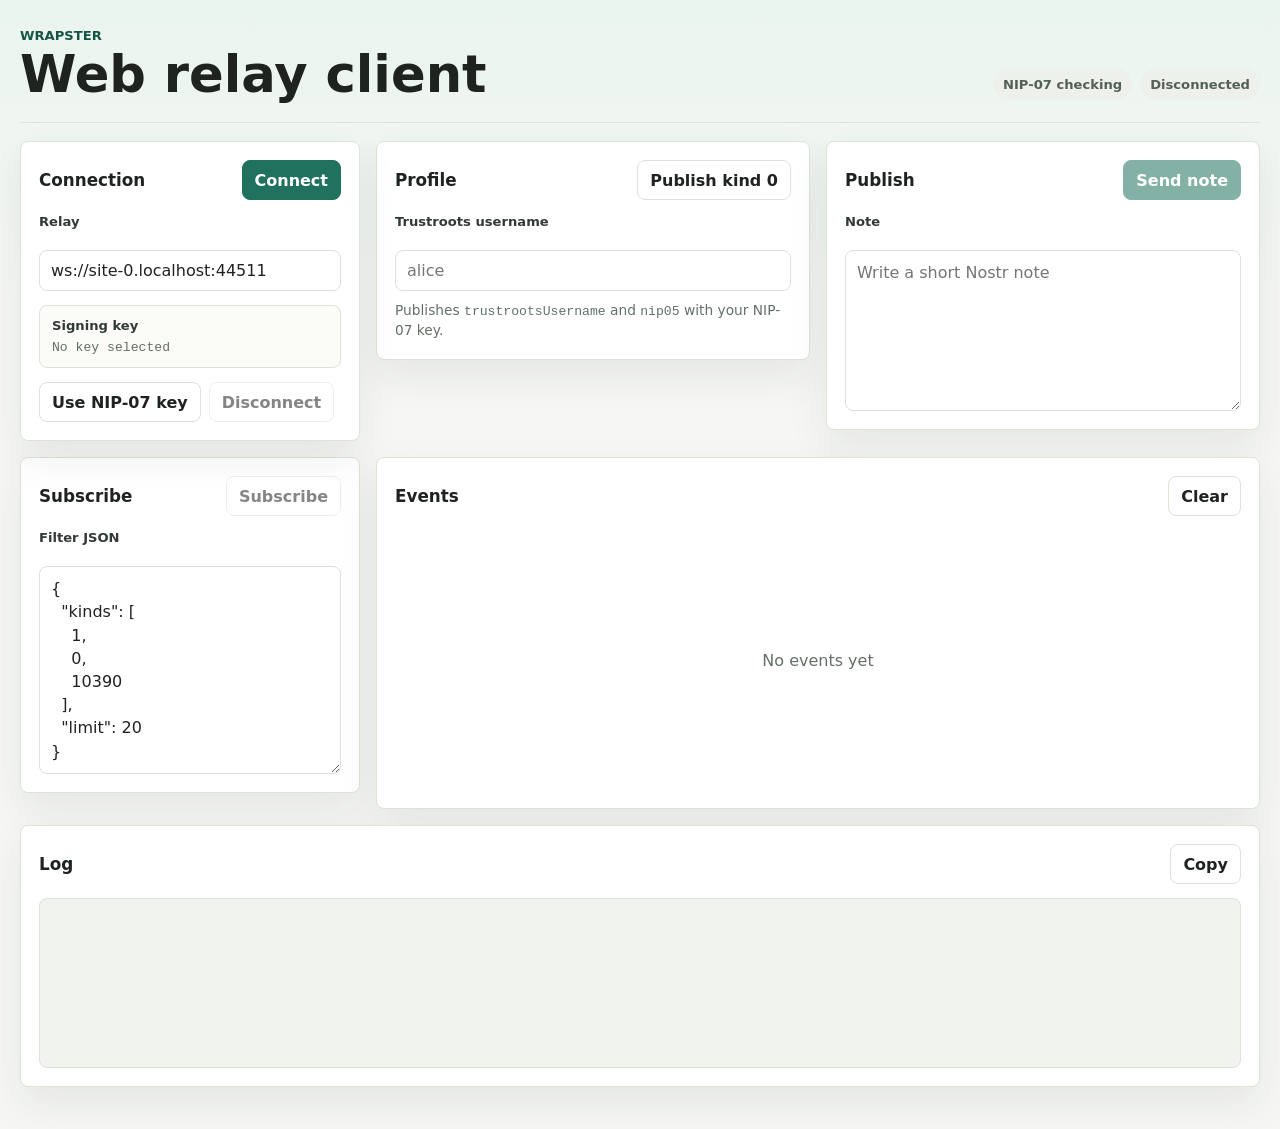
<file: apps/web/index.html>
<!doctype html>
<html lang="en">
<head>
  <meta charset="utf-8">
  <meta name="viewport" content="width=device-width, initial-scale=1">
  <title>Wrapster Web</title>
  <link rel="stylesheet" href="./styles.css">
</head>
<body>
  <main class="shell">
    <header class="topbar">
      <div>
        <p class="eyebrow">Wrapster</p>
        <h1>Web relay client</h1>
      </div>
      <div class="status-strip" aria-live="polite">
        <span id="extension-status" class="pill neutral">NIP-07 checking</span>
        <span id="socket-status" class="pill neutral">Disconnected</span>
      </div>
    </header>

    <section class="workspace">
      <form id="connection-form" class="panel connection-panel">
        <div class="panel-head">
          <h2>Connection</h2>
          <button id="connect-button" class="primary" type="submit">Connect</button>
        </div>

        <label for="relay-url">Relay</label>
        <input id="relay-url" name="relay-url" autocomplete="url" spellcheck="false">

        <div class="identity">
          <span class="label">Signing key</span>
          <code id="pubkey">No key selected</code>
        </div>

        <div class="button-row">
          <button id="key-button" type="button">Use NIP-07 key</button>
          <button id="disconnect-button" type="button" disabled>Disconnect</button>
        </div>
      </form>

      <section class="panel">
        <div class="panel-head">
          <h2>Profile</h2>
          <button id="profile-button" type="button">Publish kind 0</button>
        </div>
        <label for="trustroots-username">Trustroots username</label>
        <input id="trustroots-username" autocomplete="username" spellcheck="false" placeholder="alice">
        <p class="field-note">Publishes <code>trustrootsUsername</code> and <code>nip05</code> with your NIP-07 key.</p>
      </section>

      <section class="panel composer">
        <div class="panel-head">
          <h2>Publish</h2>
          <button id="publish-button" class="primary" type="button" disabled>Send note</button>
        </div>
        <label for="note-content">Note</label>
        <textarea id="note-content" rows="6" placeholder="Write a short Nostr note"></textarea>
      </section>

      <section class="panel filters">
        <div class="panel-head">
          <h2>Subscribe</h2>
          <button id="subscribe-button" type="button" disabled>Subscribe</button>
        </div>
        <label for="filter-json">Filter JSON</label>
        <textarea id="filter-json" rows="8" spellcheck="false"></textarea>
      </section>

      <section class="panel events-panel">
        <div class="panel-head">
          <h2>Events</h2>
          <button id="clear-button" type="button">Clear</button>
        </div>
        <ol id="events" class="events"></ol>
      </section>

      <section class="panel log-panel">
        <div class="panel-head">
          <h2>Log</h2>
          <button id="copy-log-button" type="button">Copy</button>
        </div>
        <pre id="log" class="log" aria-live="polite"></pre>
      </section>
    </section>
  </main>

  <script src="./app.js"></script>
</body>
</html>
</file>
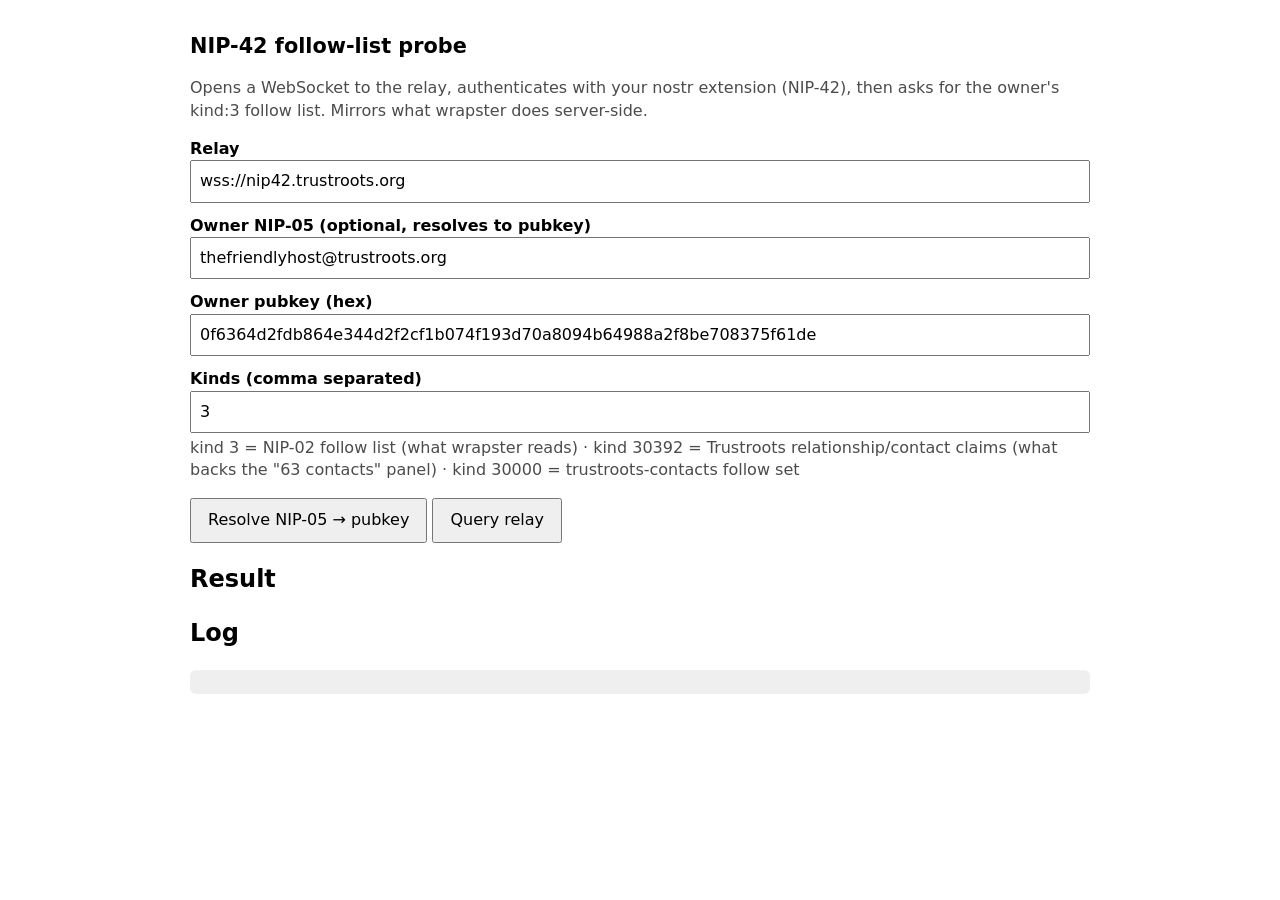
<file: examples/nip42-follow-probe.html>
<!DOCTYPE html>
<html lang="en">
<head>
<meta charset="utf-8" />
<meta name="viewport" content="width=device-width, initial-scale=1" />
<title>NIP-42 follow-list probe</title>
<style>
  :root { color-scheme: light dark; }
  body { font-family: system-ui, sans-serif; max-width: 900px; margin: 2rem auto; padding: 0 1rem; line-height: 1.4; }
  h1 { font-size: 1.3rem; }
  label { display: block; font-weight: 600; margin-top: 0.75rem; }
  input { width: 100%; padding: 0.5rem; font: inherit; box-sizing: border-box; }
  button { margin-top: 1rem; padding: 0.6rem 1rem; font: inherit; cursor: pointer; }
  pre { background: rgba(127,127,127,0.12); padding: 0.75rem; border-radius: 6px; overflow: auto; white-space: pre-wrap; word-break: break-word; }
  .log { font-size: 0.85rem; }
  .ok { color: #1a7f37; }
  .err { color: #cf222e; }
  .muted { opacity: 0.7; }
  code { word-break: break-all; }
  .person { padding: 0.3rem 0; border-bottom: 1px solid rgba(127,127,127,0.2); }
</style>
</head>
<body>
<h1>NIP-42 follow-list probe</h1>
<p class="muted">Opens a WebSocket to the relay, authenticates with your nostr extension (NIP-42), then asks for the owner's kind:3 follow list. Mirrors what wrapster does server-side.</p>

<label for="relay">Relay</label>
<input id="relay" value="wss://nip42.trustroots.org" />

<label for="nip05">Owner NIP-05 (optional, resolves to pubkey)</label>
<input id="nip05" value="thefriendlyhost@trustroots.org" />

<label for="owner">Owner pubkey (hex)</label>
<input id="owner" value="0f6364d2fdb864e344d2f2cf1b074f193d70a8094b64988a2f8be708375f61de" placeholder="64-char hex" />

<label for="kinds">Kinds (comma separated)</label>
<input id="kinds" value="3" placeholder="e.g. 3  or  30392,30000" />
<p class="muted" style="margin:0.25rem 0 0">kind 3 = NIP-02 follow list (what wrapster reads) · kind 30392 = Trustroots relationship/contact claims (what backs the "63 contacts" panel) · kind 30000 = trustroots-contacts follow set</p>

<div>
  <button id="resolve">Resolve NIP-05 → pubkey</button>
  <button id="run">Query relay</button>
</div>

<h2>Result</h2>
<div id="summary"></div>
<div id="people"></div>

<h2>Log</h2>
<pre id="log" class="log"></pre>

<script>
const $ = (id) => document.getElementById(id);
const logEl = $("log");
function log(msg, cls) {
  const time = new Date().toISOString().slice(11, 23);
  const line = document.createElement("span");
  if (cls) line.className = cls;
  line.textContent = `[${time}] ${msg}\n`;
  logEl.append(line);
  logEl.scrollTop = logEl.scrollHeight;
}
function clearOut() {
  logEl.textContent = "";
  $("summary").textContent = "";
  $("people").replaceChildren();
}

$("resolve").addEventListener("click", async () => {
  clearOut();
  const nip05 = $("nip05").value.trim().toLowerCase();
  const [name, domain] = nip05.split("@");
  if (!name || !domain) { log("Enter a name@domain NIP-05.", "err"); return; }
  const url = `https://${domain}/.well-known/nostr.json?name=${encodeURIComponent(name)}`;
  log(`GET ${url}`);
  try {
    const res = await fetch(url);
    const data = await res.json();
    const pubkey = (data.names && data.names[name] || "").toLowerCase();
    if (!pubkey) { log("No pubkey found for that name.", "err"); return; }
    $("owner").value = pubkey;
    log(`Resolved → ${pubkey}`, "ok");
  } catch (err) {
    log("NIP-05 lookup failed: " + (err.message || err), "err");
  }
});

$("run").addEventListener("click", () => {
  clearOut();
  const relay = $("relay").value.trim();
  const owner = $("owner").value.trim().toLowerCase();
  const kinds = $("kinds").value.split(",").map((k) => parseInt(k.trim(), 10)).filter((k) => Number.isFinite(k));
  if (!/^[0-9a-f]{64}$/.test(owner)) { log("Owner pubkey must be 64-char hex.", "err"); return; }
  if (!kinds.length) { log("Enter at least one numeric kind.", "err"); return; }
  if (!window.nostr || typeof window.nostr.signEvent !== "function") {
    log("No window.nostr extension found. Install/enable a NIP-07 signer (e.g. nos2x, Alby).", "err");
    return;
  }
  queryFollowList(relay, owner, kinds);
});

function queryFollowList(relay, owner, kinds) {
  const subID = "probe-follows";
  const claimKinds = [30392, 30393, 30394];
  const byPTag = kinds.some((k) => claimKinds.includes(k));
  const filter = byPTag ? { kinds, "#p": [owner], limit: 500 } : { kinds, authors: [owner], limit: 500 };
  if (byPTag) log("Using #p filter (claim kinds are authored by the labeler, not the owner).");
  const request = ["REQ", subID, filter];
  const events = [];
  let socket;
  let requested = false;
  let done = false;
  let authEventId = "";
  let authAccepted = false;
  let reqTimer = 0;
  const timeout = setTimeout(() => finish("timed out after 15s"), 15000);

  function finish(note) {
    if (done) return;
    done = true;
    clearTimeout(timeout);
    clearTimeout(reqTimer);
    if (socket && socket.readyState === WebSocket.OPEN) {
      try { socket.send(JSON.stringify(["CLOSE", subID])); } catch {}
      socket.close();
    }
    if (note) log("Done: " + note);
    report(events);
  }

  function sendRequest() {
    if (done || requested || !socket || socket.readyState !== WebSocket.OPEN) return;
    requested = true;
    log("→ REQ " + JSON.stringify(filter));
    socket.send(JSON.stringify(request));
  }

  async function authenticate(challenge) {
    log("← AUTH challenge: " + challenge);
    try {
      const authEvent = await window.nostr.signEvent({
        kind: 22242,
        created_at: Math.floor(Date.now() / 1000),
        tags: [["relay", relay], ["challenge", String(challenge)]],
        content: ""
      });
      if (done || !socket || socket.readyState !== WebSocket.OPEN) return;
      authEventId = authEvent.id || "";
      log("→ AUTH (signed as " + authEvent.pubkey + ")");
      socket.send(JSON.stringify(["AUTH", authEvent]));
    } catch (err) {
      log("Auth signing failed: " + (err.message || err), "err");
      finish("auth failed");
    }
  }

  log("Connecting to " + relay + " …");
  try { socket = new WebSocket(relay); }
  catch (err) { log("Connect failed: " + (err.message || err), "err"); return; }

  socket.addEventListener("open", () => {
    log("WebSocket open", "ok");
    reqTimer = setTimeout(sendRequest, 600);
  });
  socket.addEventListener("error", () => log("WebSocket error", "err"));
  socket.addEventListener("close", () => { log("WebSocket closed"); finish(); });
  socket.addEventListener("message", async (message) => {
    let payload;
    try { payload = JSON.parse(message.data); } catch { return; }
    const type = payload[0];
    if (type === "AUTH") {
      await authenticate(payload[1]);
    } else if (type === "OK" && payload[1] === authEventId) {
      if (payload[2] === true) {
        log("AUTH accepted", "ok");
        authAccepted = true;
        requested = false;
        sendRequest();
      } else {
        log("AUTH rejected: " + (payload[3] || ""), "err");
        finish("auth rejected");
      }
    } else if (type === "EVENT" && payload[1] === subID) {
      const ev = payload[2];
      const pCount = (ev.tags || []).filter((t) => t[0] === "p" && t[1]).length;
      log(`← EVENT kind=${ev.kind} created_at=${ev.created_at} p-tags=${pCount} id=${ev.id}`, "ok");
      events.push(ev);
      window.__owner = owner;
    } else if (type === "EOSE" && payload[1] === subID) {
      log("← EOSE (end of stored events)");
      finish("EOSE");
    } else if (type === "CLOSED" && payload[1] === subID) {
      log("← CLOSED: " + (payload[2] || ""), "err");
      if (!authAccepted && /auth-required|restricted/i.test(payload[2] || "")) {
        log("Relay wants auth before serving this sub; waiting for AUTH challenge…");
        requested = false;
      } else {
        finish("relay closed sub");
      }
    } else if (type === "NOTICE") {
      log("← NOTICE: " + (payload[1] || ""));
    }
  });
}

function tagVal(tags, name) {
  const t = (tags || []).find((x) => x[0] === name && x[1]);
  return t ? String(t[1]).trim().toLowerCase() : "";
}

function report(events) {
  const summary = $("summary");
  const peopleEl = $("people");
  peopleEl.replaceChildren();
  const owner = window.__owner || "";
  if (!events.length) {
    summary.innerHTML = '<strong class="err">0 events returned by the relay.</strong>';
    return;
  }

  const claims = events.filter((e) => e.kind === 30392);
  if (claims.length) {
    const contacts = new Map();
    let confirmed = 0;
    for (const ev of claims) {
      const isClaimable = tagVal(ev.tags, "claimable") === "true";
      const isConfirmed = tagVal(ev.tags, "confirmed") === "true";
      const ps = [...new Set((ev.tags || []).filter((t) => t[0] === "p" && /^[0-9a-f]{64}$/.test((t[1] || "").toLowerCase())).map((t) => t[1].toLowerCase()))];
      if (!isClaimable || !isConfirmed || !ps.includes(owner)) continue;
      confirmed += 1;
      for (const p of ps) if (p !== owner) contacts.set(p, true);
    }
    summary.innerHTML =
      `<p>Returned <strong>${claims.length}</strong> kind:30392 relationship claim(s).</p>` +
      `<p><strong>${confirmed}</strong> are claimable+confirmed with the owner in p-tags → ` +
      `<strong>${contacts.size}</strong> unique confirmed contacts (this is the "Trust" panel number).</p>`;
    for (const pk of contacts.keys()) {
      const div = document.createElement("div");
      div.className = "person";
      div.innerHTML = `<code>${pk}</code>`;
      peopleEl.append(div);
    }
    return;
  }

  const withP = events.filter((e) => (e.tags || []).some((t) => t[0] === "p" && t[1]));
  const chosen = (withP.length ? withP : events).sort((a, b) => (b.created_at || 0) - (a.created_at || 0))[0];
  const pks = [...new Set((chosen.tags || []).filter((t) => t[0] === "p" && t[1]).map((t) => t[1].toLowerCase()))];
  summary.innerHTML =
    `<p>Returned <strong>${events.length}</strong> event(s); <strong>${withP.length}</strong> with p-tags.</p>` +
    `<p>Latest with contacts: kind <code>${chosen.kind}</code> created_at <code>${chosen.created_at}</code> ` +
    `(${new Date((chosen.created_at || 0) * 1000).toISOString()}), <strong>${pks.length}</strong> unique contacts.</p>`;
  for (const pk of pks) {
    const div = document.createElement("div");
    div.className = "person";
    div.innerHTML = `<code>${pk}</code>`;
    peopleEl.append(div);
  }
}
</script>
</body>
</html>
</file>
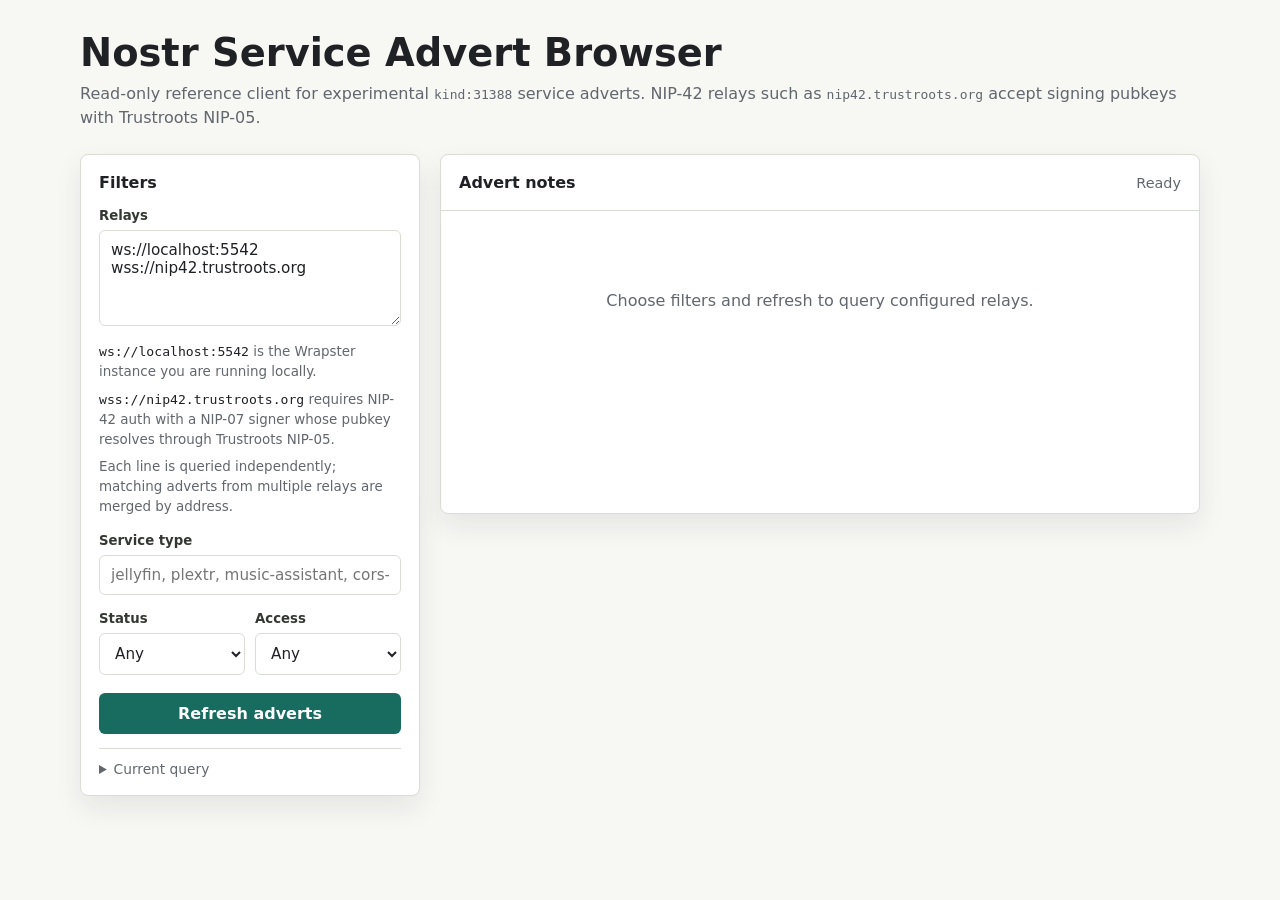
<file: examples/service-advert-browser.html>
<!doctype html>
<html lang="en">
<head>
  <meta charset="utf-8">
  <meta name="viewport" content="width=device-width, initial-scale=1">
  <title>Nostr Service Advert Browser</title>
  <style>
    :root {
      color-scheme: light;
      --bg: #f7f7f4;
      --panel: #ffffff;
      --text: #202124;
      --muted: #62666d;
      --line: #d9ddd4;
      --accent: #176b5f;
      --accent-strong: #0f4d45;
      --warn: #8a5a00;
      --bad: #9b1c1c;
      --chip: #eef3ed;
      --shadow: 0 12px 28px rgba(30, 37, 35, 0.08);
      font-family: Inter, ui-sans-serif, system-ui, -apple-system, BlinkMacSystemFont, "Segoe UI", sans-serif;
    }

    * {
      box-sizing: border-box;
    }

    body {
      margin: 0;
      min-height: 100vh;
      background: var(--bg);
      color: var(--text);
    }

    main {
      width: min(1120px, calc(100vw - 32px));
      margin: 0 auto;
      padding: 32px 0 48px;
    }

    header {
      display: grid;
      gap: 8px;
      margin-bottom: 24px;
    }

    h1 {
      margin: 0;
      font-size: clamp(1.6rem, 4vw, 2.4rem);
      line-height: 1.1;
      letter-spacing: 0;
    }

    p {
      margin: 0;
      color: var(--muted);
      line-height: 1.5;
    }

    a {
      color: var(--accent-strong);
    }

    .layout {
      display: grid;
      grid-template-columns: minmax(260px, 340px) 1fr;
      gap: 20px;
      align-items: start;
    }

    .controls,
    .results {
      background: var(--panel);
      border: 1px solid var(--line);
      border-radius: 8px;
      box-shadow: var(--shadow);
    }

    .controls {
      padding: 18px;
      position: sticky;
      top: 16px;
    }

    .controls h2,
    .results h2 {
      margin: 0;
      font-size: 1rem;
      letter-spacing: 0;
    }

    .field {
      display: grid;
      gap: 7px;
      margin-top: 16px;
    }

    label {
      font-size: 0.83rem;
      font-weight: 700;
      color: #343832;
    }

    textarea,
    input,
    select {
      width: 100%;
      border: 1px solid var(--line);
      border-radius: 6px;
      background: #fff;
      color: var(--text);
      font: inherit;
      font-size: 0.95rem;
      padding: 10px 11px;
    }

    textarea {
      min-height: 96px;
      resize: vertical;
    }

    .relay-info {
      display: grid;
      gap: 7px;
      margin-top: 9px;
      color: var(--muted);
      font-size: 0.84rem;
      line-height: 1.45;
    }

    .relay-info p {
      margin: 0;
    }

    .relay-info code {
      color: var(--text);
      font-size: 0.82rem;
    }

    .grid-2 {
      display: grid;
      grid-template-columns: 1fr 1fr;
      gap: 10px;
    }

    button {
      width: 100%;
      margin-top: 18px;
      border: 0;
      border-radius: 6px;
      background: var(--accent);
      color: #fff;
      font: inherit;
      font-weight: 700;
      padding: 11px 14px;
      cursor: pointer;
    }

    button:hover {
      background: var(--accent-strong);
    }

    button:disabled {
      cursor: wait;
      opacity: 0.65;
    }

    .query {
      margin-top: 14px;
      border-top: 1px solid var(--line);
      padding-top: 12px;
    }

    .query summary {
      cursor: pointer;
      color: var(--muted);
      font-size: 0.86rem;
    }

    pre {
      overflow: auto;
      border: 1px solid var(--line);
      border-radius: 6px;
      background: #f4f6f2;
      padding: 10px;
      font-size: 0.82rem;
      line-height: 1.45;
      white-space: pre-wrap;
      word-break: break-word;
    }

    .results {
      min-height: 360px;
    }

    .results-head {
      display: flex;
      justify-content: space-between;
      gap: 16px;
      align-items: center;
      padding: 18px;
      border-bottom: 1px solid var(--line);
    }

    .status-line {
      color: var(--muted);
      font-size: 0.9rem;
      text-align: right;
    }

    .messages {
      display: grid;
      gap: 8px;
      padding: 14px 18px 0;
    }

    .notice {
      border: 1px solid #ead7a4;
      border-radius: 6px;
      background: #fff8e6;
      color: var(--warn);
      padding: 9px 10px;
      font-size: 0.88rem;
    }

    .notice.error {
      border-color: #efc4c4;
      background: #fff1f1;
      color: var(--bad);
    }

    .cards {
      display: grid;
      gap: 14px;
      padding: 18px;
    }

    .card {
      border: 1px solid var(--line);
      border-radius: 8px;
      padding: 16px;
      background: #fff;
    }

    .card-head {
      display: flex;
      justify-content: space-between;
      gap: 14px;
      align-items: flex-start;
      margin-bottom: 8px;
    }

    .card h3 {
      margin: 0;
      font-size: 1.12rem;
      letter-spacing: 0;
    }

    .service {
      color: var(--muted);
      font-size: 0.88rem;
      margin-top: 3px;
      text-transform: lowercase;
    }

    .status {
      flex: 0 0 auto;
      border-radius: 999px;
      background: var(--chip);
      color: #263a34;
      padding: 5px 9px;
      font-size: 0.78rem;
      font-weight: 700;
      text-transform: uppercase;
    }

    .status-stack {
      display: grid;
      justify-items: end;
      gap: 6px;
    }

    .note-badge {
      border-radius: 999px;
      background: #f0f7ff;
      color: #1d4f82;
      padding: 5px 9px;
      font-size: 0.78rem;
      font-weight: 700;
      text-transform: uppercase;
    }

    .card.incoming {
      border-color: #96c6ef;
      box-shadow: 0 0 0 3px rgba(66, 145, 209, 0.12);
    }

    .summary {
      margin: 10px 0 12px;
      color: #313431;
    }

    .description {
      color: var(--muted);
      line-height: 1.5;
      white-space: pre-wrap;
    }

    .chips {
      display: flex;
      flex-wrap: wrap;
      gap: 6px;
      margin: 12px 0;
    }

    .chip {
      border-radius: 999px;
      background: var(--chip);
      color: #33413d;
      padding: 5px 8px;
      font-size: 0.8rem;
    }

    .meta {
      display: grid;
      gap: 5px;
      margin-top: 14px;
      padding-top: 12px;
      border-top: 1px solid var(--line);
      color: var(--muted);
      font-size: 0.85rem;
      overflow-wrap: anywhere;
    }

    .empty {
      padding: 48px 18px;
      text-align: center;
      color: var(--muted);
    }

    @media (max-width: 800px) {
      main {
        width: min(100vw - 24px, 680px);
        padding-top: 20px;
      }

      .layout {
        grid-template-columns: 1fr;
      }

      .controls {
        position: static;
      }

      .grid-2 {
        grid-template-columns: 1fr;
      }

      .results-head,
      .card-head {
        display: grid;
      }

      .status-stack {
        justify-items: start;
      }

      .status-line {
        text-align: left;
      }
    }
  </style>
</head>
<body>
  <main>
    <header>
      <h1>Nostr Service Advert Browser</h1>
      <p>Read-only reference client for experimental <code>kind:31388</code> service adverts. NIP-42 relays such as <code>nip42.trustroots.org</code> accept signing pubkeys with Trustroots NIP-05.</p>
    </header>

    <section class="layout" aria-label="Service advert browser">
      <form class="controls" id="controls">
        <h2>Filters</h2>

        <div class="field">
          <label for="relays">Relays</label>
          <textarea id="relays" spellcheck="false">ws://localhost:5542
wss://nip42.trustroots.org</textarea>
          <div class="relay-info">
            <p><code>ws://localhost:5542</code> is the Wrapster instance you are running locally.</p>
            <p><code>wss://nip42.trustroots.org</code> requires NIP-42 auth with a NIP-07 signer whose pubkey resolves through Trustroots NIP-05.</p>
            <p>Each line is queried independently; matching adverts from multiple relays are merged by address.</p>
          </div>
        </div>

        <div class="field">
          <label for="service">Service type</label>
          <input id="service" type="text" inputmode="latin" placeholder="jellyfin, plextr, music-assistant, cors-proxy">
        </div>

        <div class="grid-2">
          <div class="field">
            <label for="status">Status</label>
            <select id="status">
              <option value="">Any</option>
              <option value="active">Active</option>
              <option value="paused">Paused</option>
              <option value="full">Full</option>
              <option value="retired">Retired</option>
            </select>
          </div>

          <div class="field">
            <label for="access">Access</label>
            <select id="access">
              <option value="">Any</option>
              <option value="request">Request</option>
              <option value="invite">Invite</option>
              <option value="members">Members</option>
              <option value="public">Public</option>
            </select>
          </div>
        </div>

        <button id="refresh" type="submit">Refresh adverts</button>

        <details class="query">
          <summary>Current query</summary>
          <pre id="queryPreview"></pre>
        </details>
      </form>

      <section class="results" aria-live="polite">
        <div class="results-head">
          <h2>Advert notes</h2>
          <div class="status-line" id="statusLine">Ready</div>
        </div>
        <div class="messages" id="messages"></div>
        <div class="cards" id="cards">
          <div class="empty">Choose filters and refresh to query configured relays.</div>
        </div>
      </section>
    </section>
  </main>

  <script type="module">
    import { nip19, verifyEvent } from "https://esm.sh/nostr-tools@2.10.4";

    const KIND = 31388;
    const REQUIRED_TOPIC = "nostr-service-advert";
    const VALID_STATUS = new Set(["active", "paused", "full", "retired"]);
    const VALID_ACCESS = new Set(["request", "invite", "members", "public"]);

    const form = document.querySelector("#controls");
    const relaysInput = document.querySelector("#relays");
    const serviceInput = document.querySelector("#service");
    const statusInput = document.querySelector("#status");
    const accessInput = document.querySelector("#access");
    const refreshButton = document.querySelector("#refresh");
    const queryPreview = document.querySelector("#queryPreview");
    const statusLine = document.querySelector("#statusLine");
    const messages = document.querySelector("#messages");
    const cards = document.querySelector("#cards");
    let activeRun = null;

    form.addEventListener("submit", (event) => {
      event.preventDefault();
      refresh();
    });
    window.addEventListener("load", autoRefresh);
    window.addEventListener("beforeunload", () => {
      if (activeRun) activeRun.stop();
    });

    for (const input of [relaysInput, serviceInput, statusInput, accessInput]) {
      input.addEventListener("input", updateQueryPreview);
      input.addEventListener("change", updateQueryPreview);
    }

    updateQueryPreview();

    async function autoRefresh() {
      if (window.nostr || await waitForNostr()) {
        refresh();
      }
    }

    async function waitForNostr() {
      for (let attempt = 0; attempt < 20; attempt++) {
        await new Promise((resolve) => setTimeout(resolve, 100));
        if (window.nostr) return true;
      }
      return false;
    }

    function refresh() {
      const relays = relayList();
      const filter = buildFilter();

      if (activeRun) activeRun.stop();
      activeRun = null;
      messages.replaceChildren();
      cards.replaceChildren();

      if (relays.length === 0) {
        statusLine.textContent = "No relays configured";
        cards.append(empty("Add at least one relay URL."));
        return;
      }

      const run = {
        byAddress: new Map(),
        controllers: [],
        eventCount: 0,
        invalid: 0,
        stop() {
          for (const controller of this.controllers) controller.stop();
        }
      };

      activeRun = run;
      refreshButton.textContent = "Restart listening";
      cards.append(empty("Listening for matching service advert notes."));
      renderStatus(run);

      run.controllers = relays.map((relay) => subscribeRelay(relay, filter, {
        onEvent(event, eventRelay, isIncoming) {
          if (activeRun !== run) return;
          handleRelayEvent(run, event, eventRelay, isIncoming);
        },
        onState() {
          if (activeRun !== run) return;
          renderMessages(run);
          renderStatus(run);
        }
      }));
      renderMessages(run);
      renderStatus(run);
    }

    function buildFilter() {
      const topics = [REQUIRED_TOPIC];
      const service = normalizeToken(serviceInput.value);
      const status = statusInput.value;
      const access = accessInput.value;

      if (service) topics.push(`service:${service}`);
      if (status) topics.push(`status:${status}`);
      if (access) topics.push(`access:${access}`);

      return {
        kinds: [KIND],
        "#t": topics,
        limit: 100
      };
    }

    function updateQueryPreview() {
      queryPreview.textContent = JSON.stringify(buildFilter(), null, 2);
    }

    function relayList() {
      const seen = new Set();
      return relaysInput.value
        .split(/\s+/)
        .map((relay) => relay.trim())
        .filter(Boolean)
        .filter((relay) => {
          if (!/^wss?:\/\//.test(relay)) return false;
          if (seen.has(relay)) return false;
          seen.add(relay);
          return true;
        });
    }

    function subscribeRelay(relay, filter, handlers) {
      const subId = `service-adverts-${Math.random().toString(36).slice(2)}`;
      const controller = {
        relay,
        state: "connecting",
        error: "",
        notices: [],
        afterEose: false,
        stopped: false,
        stop
      };
      let socket;
      let reqSent = false;
      let authEventId = "";
      let authFallbackTimer = 0;
      let unauthenticatedReqTimer = 0;
      let eoseTimer = 0;

      function setState(state, error = "") {
        if (controller.stopped) return;
        controller.state = state;
        controller.error = error;
        handlers.onState(controller);
      }

      function sendReq() {
        if (controller.stopped || reqSent || !socket || socket.readyState !== WebSocket.OPEN) return;
        reqSent = true;
        eoseTimer = window.setTimeout(() => {
          if (!controller.afterEose) {
            controller.notices.push("Relay has not sent EOSE yet; still listening for matching notes.");
            setState("listening");
          }
        }, 10000);
        setState("loading");
        socket.send(JSON.stringify(["REQ", subId, filter]));
      }

      async function authenticate(challenge) {
        window.clearTimeout(unauthenticatedReqTimer);

        if (!window.nostr || typeof window.nostr.signEvent !== "function") {
          controller.notices.push(authAccessMessage(relay, "Relay requested NIP-42 authentication, but no NIP-07 signer is available."));
          sendReq();
          return;
        }

        try {
          const event = await window.nostr.signEvent({
            kind: 22242,
            created_at: Math.floor(Date.now() / 1000),
            tags: [
              ["relay", relay],
              ["challenge", String(challenge)]
            ],
            content: ""
          });

          if (controller.stopped || !socket || socket.readyState !== WebSocket.OPEN) return;
          authEventId = event.id || "";
          socket.send(JSON.stringify(["AUTH", event]));
          authFallbackTimer = window.setTimeout(sendReq, 1000);
        } catch (error) {
          setState("error", `NIP-42 authentication failed: ${error.message || String(error)}`);
          closeSocket();
        }
      }

      function closeSocket() {
        window.clearTimeout(authFallbackTimer);
        window.clearTimeout(unauthenticatedReqTimer);
        window.clearTimeout(eoseTimer);
        if (socket && socket.readyState === WebSocket.OPEN) {
          socket.send(JSON.stringify(["CLOSE", subId]));
          socket.close();
        }
      }

      function stop() {
        controller.stopped = true;
        closeSocket();
      }

      try {
        socket = new WebSocket(relay);
      } catch (error) {
        setState("error", error.message);
        return controller;
      }

      socket.addEventListener("open", () => {
        setState("open");
        unauthenticatedReqTimer = window.setTimeout(sendReq, 600);
      });

      socket.addEventListener("message", async (message) => {
        let payload;
        try {
          payload = JSON.parse(message.data);
        } catch {
          controller.notices.push("Relay sent malformed JSON.");
          handlers.onState(controller);
          return;
        }

        const [type, id, value] = payload;

        if (type === "AUTH") {
          await authenticate(id);
        } else if (type === "OK" && id === authEventId) {
          window.clearTimeout(authFallbackTimer);
          if (value === true) {
            sendReq();
          } else {
            setState("error", authAccessMessage(relay, String(payload[3] || "NIP-42 authentication rejected.")));
            closeSocket();
          }
        } else if (type === "EVENT" && id === subId && value && typeof value === "object") {
          handlers.onEvent(value, relay, controller.afterEose);
        } else if (type === "EOSE" && id === subId) {
          controller.afterEose = true;
          window.clearTimeout(eoseTimer);
          setState("listening");
        } else if (type === "NOTICE") {
          controller.notices.push(String(id || ""));
          handlers.onState(controller);
        } else if (type === "CLOSED" && id === subId) {
          setState("closed", String(value || "Subscription closed."));
          closeSocket();
        }
      });

      socket.addEventListener("error", () => {
        setState("error", "WebSocket error.");
      });

      socket.addEventListener("close", () => {
        if (controller.stopped || controller.state === "error" || controller.state === "closed") return;
        setState("closed", "Connection closed.");
      });

      return controller;
    }

    function parseAdvert(event, relay) {
      if (!event || event.kind !== KIND || !Array.isArray(event.tags)) {
        return { ok: false };
      }

      let validSignature = false;
      try {
        validSignature = verifyEvent(event);
      } catch {
        validSignature = false;
      }

      if (!validSignature) {
        return { ok: false };
      }

      const d = tagValue(event, "d");
      const title = tagValue(event, "title");
      const summary = tagValue(event, "summary");
      const service = tagValue(event, "service");
      const status = tagValue(event, "status");
      const request = tagValue(event, "request");
      const topics = tagValues(event, "t");
      const access = topics
        .filter((topic) => topic.startsWith("access:"))
        .map((topic) => topic.slice("access:".length));
      const audience = topics
        .filter((topic) => topic.startsWith("audience:"))
        .map((topic) => topic.slice("audience:".length));
      const contact = event.tags.find((tag) => tag[0] === "p" && tag[3] === "contact");

      const requiredTopics = [
        REQUIRED_TOPIC,
        `service:${service}`,
        `status:${status}`
      ];

      const isValid =
        d &&
        d.includes(":") &&
        title &&
        summary &&
        service &&
        status &&
        VALID_STATUS.has(status) &&
        request === "nip17" &&
        contact &&
        /^[0-9a-f]{64}$/.test(contact[1] || "") &&
        access.length > 0 &&
        requiredTopics.every((topic) => topics.includes(topic));

      if (!isValid) {
        return { ok: false };
      }

      return {
        ok: true,
        value: {
          id: event.id,
          pubkey: event.pubkey,
          createdAt: event.created_at || 0,
          relay,
          relays: new Set([relay]),
          address: `${KIND}:${event.pubkey}:${d}`,
          d,
          title,
          summary,
          service,
          status,
          request,
          access,
          audience,
          contactPubkey: contact[1],
          contactRelay: contact[2] || "",
          description: event.content || ""
        }
      };
    }

    function tagValue(event, name) {
      const tag = event.tags.find((item) => item[0] === name && item[1]);
      return tag ? String(tag[1]) : "";
    }

    function tagValues(event, name) {
      return event.tags
        .filter((item) => item[0] === name && item[1])
        .map((item) => String(item[1]));
    }

    function handleRelayEvent(run, event, relay, isIncoming) {
      run.eventCount += 1;

      const advert = parseAdvert(event, relay);
      if (!advert.ok) {
        run.invalid += 1;
        renderMessages(run);
        renderStatus(run);
        return;
      }

      advert.value.incoming = isIncoming;
      upsertAdvert(run.byAddress, advert.value);
      renderMessages(run);
      renderCards(sortedAdverts(run));
      renderStatus(run);
    }

    function upsertAdvert(byAddress, advert) {
      const current = byAddress.get(advert.address);
      if (!current) {
        byAddress.set(advert.address, advert);
        return;
      }

      current.relays.add(advert.relay);

      if (
        advert.createdAt > current.createdAt ||
        (advert.createdAt === current.createdAt && advert.id < current.id)
      ) {
        advert.relays = current.relays;
        advert.incoming = advert.incoming || current.incoming;
        byAddress.set(advert.address, advert);
      } else if (advert.incoming) {
        current.incoming = true;
      }
    }

    function sortedAdverts(run) {
      return [...run.byAddress.values()].sort((a, b) => b.createdAt - a.createdAt || a.title.localeCompare(b.title));
    }

    function renderMessages(run) {
      const fragments = [];

      for (const result of run.controllers) {
        if (result.state === "error" || (result.error && result.state !== "listening")) {
          fragments.push(notice(`${result.relay}: ${authAccessMessage(result.relay, result.error)}`, "error"));
        }
        for (const text of result.notices) {
          if (text) fragments.push(notice(`${result.relay}: ${text}`));
        }
      }

      if (run.invalid > 0) {
        fragments.push(notice(`${run.invalid} malformed or unsigned note${run.invalid === 1 ? "" : "s"} ignored.`));
      }

      messages.replaceChildren(...fragments);
    }

    function renderStatus(run) {
      const states = run.controllers.map((controller) => controller.state);
      const listening = states.filter((state) => state === "listening").length;
      const connecting = states.filter((state) => state === "connecting" || state === "open" || state === "loading").length;
      const errored = states.filter((state) => state === "error" || state === "closed").length;
      const advertCount = run.byAddress.size;
      const noteCount = run.eventCount;
      const base = `${advertCount} advert${advertCount === 1 ? "" : "s"} from ${noteCount} note${noteCount === 1 ? "" : "s"}`;

      if (listening > 0) {
        statusLine.textContent = `${base} · listening for new notes`;
      } else if (connecting > 0 || run.controllers.length === 0) {
        statusLine.textContent = `${base} · connecting`;
      } else if (errored > 0) {
        statusLine.textContent = `${base} · ${errored} relay${errored === 1 ? "" : "s"} closed`;
      } else {
        statusLine.textContent = base;
      }
    }

    function authAccessMessage(relay, message) {
      if (String(relay).toLowerCase() !== "wss://nip42.trustroots.org") return message;
      if (/Trustroots NIP-05/i.test(message)) return message;
      return `${message} Access is allowed when your NIP-07 pubkey has Trustroots NIP-05.`;
    }

    function renderCards(adverts) {
      if (adverts.length === 0) {
        cards.replaceChildren(empty("No matching service advert notes yet."));
        return;
      }

      cards.replaceChildren(...adverts.map(renderCard));
    }

    function renderCard(advert) {
      const card = document.createElement("article");
      card.className = advert.incoming ? "card incoming" : "card";

      const npub = safeNpub(advert.contactPubkey);
      const relays = [...advert.relays].join(", ");
      const updated = advert.createdAt ? new Date(advert.createdAt * 1000).toLocaleString() : "unknown";
      const incomingBadge = advert.incoming ? `<div class="note-badge">new note</div>` : "";

      card.innerHTML = `
        <div class="card-head">
          <div>
            <h3>${escapeHtml(advert.title)}</h3>
            <div class="service">${escapeHtml(advert.service)}</div>
          </div>
          <div class="status-stack">
            ${incomingBadge}
            <div class="status">${escapeHtml(advert.status)}</div>
          </div>
        </div>
        <p class="summary">${escapeHtml(advert.summary)}</p>
        <div class="chips">
          ${advert.access.map((value) => `<span class="chip">access:${escapeHtml(value)}</span>`).join("")}
          ${advert.audience.map((value) => `<span class="chip">audience:${escapeHtml(value)}</span>`).join("")}
        </div>
        <div class="description">${escapeHtml(advert.description || "No description provided.")}</div>
        <div class="meta">
          <div><strong>Request:</strong> NIP-17 DM</div>
          <div><strong>Contact:</strong> ${escapeHtml(npub)}</div>
          ${advert.contactRelay ? `<div><strong>Contact relay:</strong> ${escapeHtml(advert.contactRelay)}</div>` : ""}
          <div><strong>Advert address:</strong> ${escapeHtml(advert.address)}</div>
          <div><strong>Seen on:</strong> ${escapeHtml(relays)}</div>
          <div><strong>Updated:</strong> ${escapeHtml(updated)}</div>
        </div>
      `;

      return card;
    }

    function notice(text, kind = "") {
      const element = document.createElement("div");
      element.className = `notice ${kind}`.trim();
      element.textContent = text;
      return element;
    }

    function empty(text) {
      const element = document.createElement("div");
      element.className = "empty";
      element.textContent = text;
      return element;
    }

    function normalizeToken(value) {
      return value.trim().toLowerCase().replace(/[^a-z0-9-]/g, "");
    }

    function safeNpub(pubkey) {
      try {
        return nip19.npubEncode(pubkey);
      } catch {
        return pubkey;
      }
    }

    function escapeHtml(value) {
      return String(value)
        .replace(/&/g, "&amp;")
        .replace(/</g, "&lt;")
        .replace(/>/g, "&gt;")
        .replace(/"/g, "&quot;")
        .replace(/'/g, "&#039;");
    }
  </script>
</body>
</html>
</file>
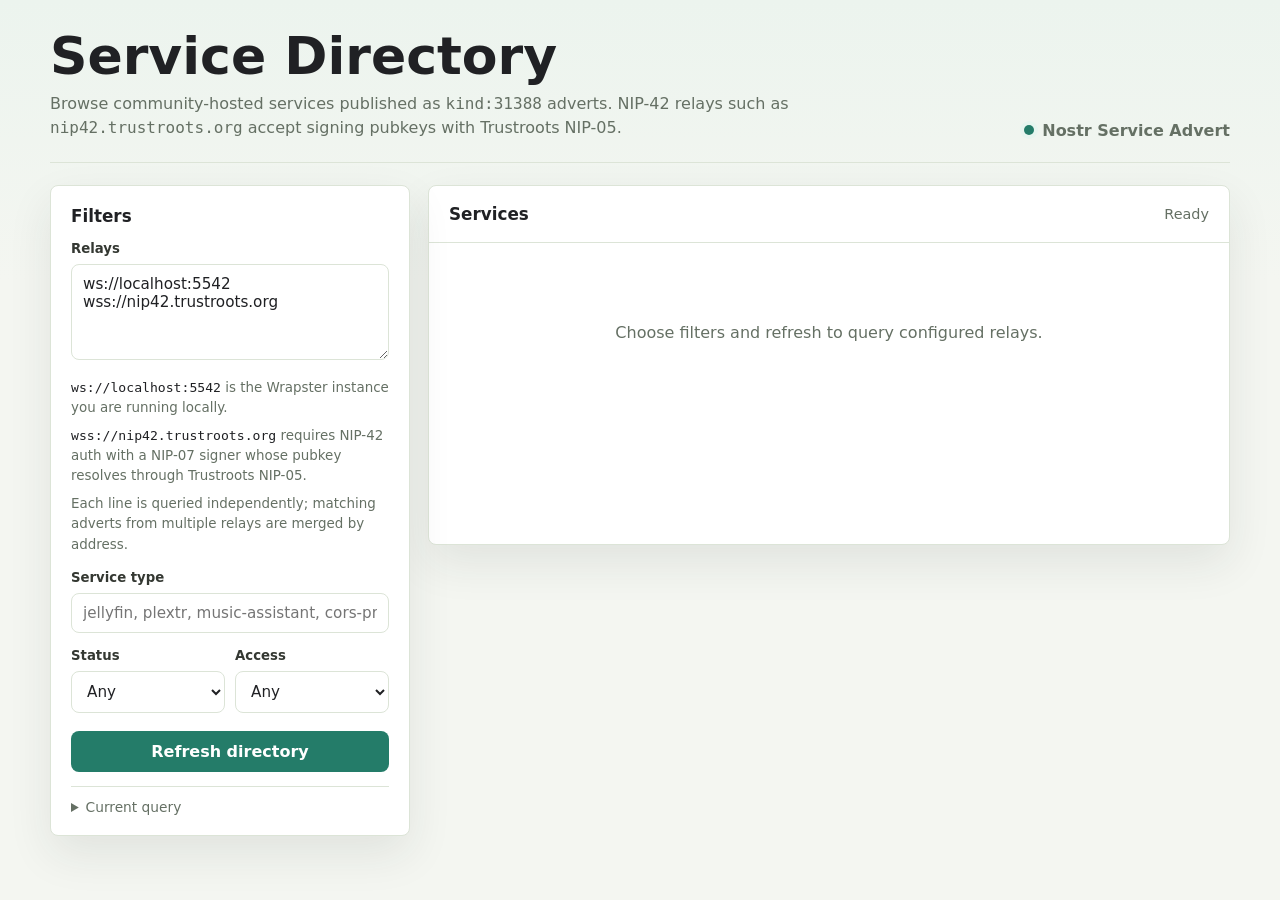
<file: examples/service-directory.html>
<!doctype html>
<html lang="en">
<head>
  <meta charset="utf-8">
  <meta name="viewport" content="width=device-width, initial-scale=1">
  <title>Service Directory</title>
  <style>
    :root {
      color-scheme: light;
      --bg: #f4f6f1;
      --bg-wash: #ecf4ee;
      --panel: #ffffff;
      --panel-soft: #fbfcf8;
      --text: #202124;
      --muted: #657064;
      --line: #dce4d7;
      --accent: #247c69;
      --accent-strong: #155848;
      --accent-soft: #e7f5ef;
      --warn: #8a5a00;
      --warn-soft: #fff7e1;
      --bad: #a5283c;
      --bad-soft: #fff0f2;
      --blue: #2a638e;
      --blue-soft: #edf6ff;
      --chip: #edf4ec;
      --shadow: 0 18px 45px rgba(35, 49, 41, 0.09);
      font-family: Inter, ui-sans-serif, system-ui, -apple-system, BlinkMacSystemFont, "Segoe UI", sans-serif;
    }

    * {
      box-sizing: border-box;
    }

    body {
      margin: 0;
      min-height: 100vh;
      background:
        linear-gradient(180deg, var(--bg-wash), rgba(244, 246, 241, 0) 280px),
        var(--bg);
      color: var(--text);
    }

    main {
      width: min(1180px, calc(100vw - 32px));
      margin: 0 auto;
      padding: 30px 0 48px;
    }

    header {
      display: grid;
      grid-template-columns: minmax(0, 1fr) auto;
      gap: 18px;
      align-items: end;
      margin-bottom: 22px;
      padding-bottom: 22px;
      border-bottom: 1px solid var(--line);
    }

    h1 {
      margin: 0;
      font-size: clamp(2rem, 5vw, 3.25rem);
      line-height: 1.03;
      font-weight: 800;
      letter-spacing: 0;
    }

    .subtitle {
      max-width: 760px;
      margin-top: 8px;
      font-size: 1rem;
    }

    .directory-mark {
      display: inline-flex;
      align-items: center;
      gap: 8px;
      color: var(--muted);
      font-weight: 700;
      white-space: nowrap;
    }

    .directory-mark::before {
      content: "";
      width: 10px;
      height: 10px;
      border-radius: 999px;
      background: var(--accent);
      box-shadow: 0 0 0 4px var(--accent-soft);
    }

    p {
      margin: 0;
      color: var(--muted);
      line-height: 1.5;
    }

    a {
      color: var(--accent-strong);
    }

    .layout {
      display: grid;
      grid-template-columns: minmax(280px, 360px) 1fr;
      gap: 18px;
      align-items: start;
    }

    .controls,
    .results {
      background: var(--panel);
      border: 1px solid var(--line);
      border-radius: 8px;
      box-shadow: var(--shadow);
    }

    .controls {
      padding: 20px;
      position: sticky;
      top: 16px;
    }

    .controls h2,
    .results h2 {
      margin: 0;
      font-size: 1.05rem;
      letter-spacing: 0;
    }

    .field {
      display: grid;
      gap: 8px;
      margin-top: 15px;
    }

    label {
      font-size: 0.83rem;
      font-weight: 700;
      color: #343832;
    }

    textarea,
    input,
    select {
      width: 100%;
      border: 1px solid var(--line);
      border-radius: 8px;
      background: #fff;
      color: var(--text);
      font: inherit;
      font-size: 0.95rem;
      padding: 10px 11px;
    }

    textarea {
      min-height: 96px;
      resize: vertical;
    }

    .relay-info {
      display: grid;
      gap: 8px;
      margin-top: 10px;
      color: var(--muted);
      font-size: 0.84rem;
      line-height: 1.45;
    }

    .relay-info p {
      margin: 0;
    }

    .relay-info code {
      color: var(--text);
      font-size: 0.82rem;
    }

    .grid-2 {
      display: grid;
      grid-template-columns: 1fr 1fr;
      gap: 10px;
    }

    button {
      width: 100%;
      margin-top: 18px;
      border: 0;
      border-radius: 8px;
      background: var(--accent);
      color: #fff;
      font: inherit;
      font-weight: 700;
      padding: 11px 14px;
      cursor: pointer;
    }

    button:hover {
      background: var(--accent-strong);
    }

    button:disabled {
      cursor: wait;
      opacity: 0.65;
    }

    .query {
      margin-top: 14px;
      border-top: 1px solid var(--line);
      padding-top: 12px;
    }

    .query summary {
      cursor: pointer;
      color: var(--muted);
      font-size: 0.86rem;
    }

    pre {
      overflow: auto;
      border: 1px solid var(--line);
      border-radius: 8px;
      background: #f4f6f2;
      padding: 10px;
      font-size: 0.82rem;
      line-height: 1.45;
      white-space: pre-wrap;
      word-break: break-word;
    }

    .results {
      min-height: 360px;
    }

    .results-head {
      display: flex;
      justify-content: space-between;
      gap: 16px;
      align-items: center;
      padding: 18px 20px;
      border-bottom: 1px solid var(--line);
    }

    .status-line {
      color: var(--muted);
      font-size: 0.9rem;
      text-align: right;
    }

    .messages {
      display: grid;
      gap: 8px;
      padding: 14px 20px 0;
    }

    .notice {
      border: 1px solid #ead7a4;
      border-radius: 8px;
      background: var(--warn-soft);
      color: var(--warn);
      padding: 9px 10px;
      font-size: 0.88rem;
    }

    .notice.error {
      border-color: #efc4c4;
      background: var(--bad-soft);
      color: var(--bad);
    }

    .cards {
      display: grid;
      gap: 12px;
      padding: 18px 20px 20px;
    }

    .card {
      border: 1px solid var(--line);
      border-radius: 8px;
      padding: 18px;
      background: var(--panel-soft);
    }

    .card-head {
      display: flex;
      justify-content: space-between;
      gap: 14px;
      align-items: flex-start;
      margin-bottom: 8px;
    }

    .card h3 {
      margin: 0;
      font-size: 1.12rem;
      letter-spacing: 0;
    }

    .service {
      color: var(--muted);
      font-size: 0.88rem;
      margin-top: 3px;
      text-transform: lowercase;
    }

    .status {
      flex: 0 0 auto;
      border-radius: 999px;
      background: var(--accent-soft);
      color: #263a34;
      padding: 5px 9px;
      font-size: 0.78rem;
      font-weight: 700;
      text-transform: uppercase;
    }

    .status-stack {
      display: grid;
      justify-items: end;
      gap: 6px;
    }

    .note-badge {
      border-radius: 999px;
      background: var(--blue-soft);
      color: var(--blue);
      padding: 5px 9px;
      font-size: 0.78rem;
      font-weight: 700;
      text-transform: uppercase;
    }

    .card.incoming {
      border-color: #96c6ef;
      box-shadow: 0 0 0 3px rgba(66, 145, 209, 0.12);
    }

    .summary {
      margin: 10px 0 12px;
      color: #313431;
    }

    .description {
      color: var(--muted);
      line-height: 1.5;
      white-space: pre-wrap;
    }

    .chips {
      display: flex;
      flex-wrap: wrap;
      gap: 6px;
      margin: 12px 0;
    }

    .chip {
      border-radius: 999px;
      background: var(--chip);
      color: #33413d;
      padding: 5px 8px;
      font-size: 0.8rem;
    }

    .meta {
      display: grid;
      gap: 5px;
      margin-top: 14px;
      padding-top: 12px;
      border-top: 1px solid var(--line);
      color: var(--muted);
      font-size: 0.85rem;
      overflow-wrap: anywhere;
    }

    .empty {
      padding: 48px 18px;
      text-align: center;
      color: var(--muted);
    }

    @media (max-width: 800px) {
      main {
        width: min(100vw - 24px, 680px);
        padding-top: 20px;
      }

      header {
        grid-template-columns: 1fr;
        align-items: start;
      }

      .directory-mark {
        white-space: normal;
      }

      .layout {
        grid-template-columns: 1fr;
      }

      .controls {
        position: static;
      }

      .grid-2 {
        grid-template-columns: 1fr;
      }

      .results-head,
      .card-head {
        display: grid;
      }

      .status-stack {
        justify-items: start;
      }

      .status-line {
        text-align: left;
      }
    }
  </style>
</head>
<body>
  <main>
    <header>
      <div>
        <h1>Service Directory</h1>
        <p class="subtitle">Browse community-hosted services published as <code>kind:31388</code> adverts. NIP-42 relays such as <code>nip42.trustroots.org</code> accept signing pubkeys with Trustroots NIP-05.</p>
      </div>
      <div class="directory-mark">Nostr Service Advert</div>
    </header>

    <section class="layout" aria-label="Service directory">
      <form class="controls" id="controls">
        <h2>Filters</h2>

        <div class="field">
          <label for="relays">Relays</label>
          <textarea id="relays" spellcheck="false">ws://localhost:5542
wss://nip42.trustroots.org</textarea>
          <div class="relay-info">
            <p><code>ws://localhost:5542</code> is the Wrapster instance you are running locally.</p>
            <p><code>wss://nip42.trustroots.org</code> requires NIP-42 auth with a NIP-07 signer whose pubkey resolves through Trustroots NIP-05.</p>
            <p>Each line is queried independently; matching adverts from multiple relays are merged by address.</p>
          </div>
        </div>

        <div class="field">
          <label for="service">Service type</label>
          <input id="service" type="text" inputmode="latin" placeholder="jellyfin, plextr, music-assistant, cors-proxy">
        </div>

        <div class="grid-2">
          <div class="field">
            <label for="status">Status</label>
            <select id="status">
              <option value="">Any</option>
              <option value="active">Active</option>
              <option value="paused">Paused</option>
              <option value="full">Full</option>
              <option value="retired">Retired</option>
            </select>
          </div>

          <div class="field">
            <label for="access">Access</label>
            <select id="access">
              <option value="">Any</option>
              <option value="request">Request</option>
              <option value="invite">Invite</option>
              <option value="members">Members</option>
              <option value="public">Public</option>
            </select>
          </div>
        </div>

        <button id="refresh" type="submit">Refresh directory</button>

        <details class="query">
          <summary>Current query</summary>
          <pre id="queryPreview"></pre>
        </details>
      </form>

      <section class="results" aria-live="polite">
        <div class="results-head">
          <h2>Services</h2>
          <div class="status-line" id="statusLine">Ready</div>
        </div>
        <div class="messages" id="messages"></div>
        <div class="cards" id="cards">
          <div class="empty">Choose filters and refresh to query configured relays.</div>
        </div>
      </section>
    </section>
  </main>

  <script type="module">
    import { nip19, verifyEvent } from "https://esm.sh/nostr-tools@2.10.4";

    const KIND = 31388;
    const REQUIRED_TOPIC = "nostr-service-advert";
    const VALID_STATUS = new Set(["active", "paused", "full", "retired"]);
    const VALID_ACCESS = new Set(["request", "invite", "members", "public"]);

    const form = document.querySelector("#controls");
    const relaysInput = document.querySelector("#relays");
    const serviceInput = document.querySelector("#service");
    const statusInput = document.querySelector("#status");
    const accessInput = document.querySelector("#access");
    const refreshButton = document.querySelector("#refresh");
    const queryPreview = document.querySelector("#queryPreview");
    const statusLine = document.querySelector("#statusLine");
    const messages = document.querySelector("#messages");
    const cards = document.querySelector("#cards");
    let activeRun = null;

    form.addEventListener("submit", (event) => {
      event.preventDefault();
      refresh();
    });
    window.addEventListener("load", autoRefresh);
    window.addEventListener("beforeunload", () => {
      if (activeRun) activeRun.stop();
    });

    for (const input of [relaysInput, serviceInput, statusInput, accessInput]) {
      input.addEventListener("input", updateQueryPreview);
      input.addEventListener("change", updateQueryPreview);
    }

    updateQueryPreview();

    async function autoRefresh() {
      if (window.nostr || await waitForNostr()) {
        refresh();
      }
    }

    async function waitForNostr() {
      for (let attempt = 0; attempt < 20; attempt++) {
        await new Promise((resolve) => setTimeout(resolve, 100));
        if (window.nostr) return true;
      }
      return false;
    }

    function refresh() {
      const relays = relayList();
      const filter = buildFilter();

      if (activeRun) activeRun.stop();
      activeRun = null;
      messages.replaceChildren();
      cards.replaceChildren();

      if (relays.length === 0) {
        statusLine.textContent = "No relays configured";
        cards.append(empty("Add at least one relay URL."));
        return;
      }

      const run = {
        byAddress: new Map(),
        controllers: [],
        eventCount: 0,
        invalid: 0,
        stop() {
          for (const controller of this.controllers) controller.stop();
        }
      };

      activeRun = run;
      refreshButton.textContent = "Restart directory";
      cards.append(empty("Listening for matching service advert notes."));
      renderStatus(run);

      run.controllers = relays.map((relay) => subscribeRelay(relay, filter, {
        onEvent(event, eventRelay, isIncoming) {
          if (activeRun !== run) return;
          handleRelayEvent(run, event, eventRelay, isIncoming);
        },
        onState() {
          if (activeRun !== run) return;
          renderMessages(run);
          renderStatus(run);
        }
      }));
      renderMessages(run);
      renderStatus(run);
    }

    function buildFilter() {
      const topics = [REQUIRED_TOPIC];
      const service = normalizeToken(serviceInput.value);
      const status = statusInput.value;
      const access = accessInput.value;

      if (service) topics.push(`service:${service}`);
      if (status) topics.push(`status:${status}`);
      if (access) topics.push(`access:${access}`);

      return {
        kinds: [KIND],
        "#t": topics,
        limit: 100
      };
    }

    function updateQueryPreview() {
      queryPreview.textContent = JSON.stringify(buildFilter(), null, 2);
    }

    function relayList() {
      const seen = new Set();
      return relaysInput.value
        .split(/\s+/)
        .map((relay) => relay.trim())
        .filter(Boolean)
        .filter((relay) => {
          if (!/^wss?:\/\//.test(relay)) return false;
          if (seen.has(relay)) return false;
          seen.add(relay);
          return true;
        });
    }

    function subscribeRelay(relay, filter, handlers) {
      const subId = `service-adverts-${Math.random().toString(36).slice(2)}`;
      const controller = {
        relay,
        state: "connecting",
        error: "",
        notices: [],
        afterEose: false,
        stopped: false,
        stop
      };
      let socket;
      let reqSent = false;
      let authEventId = "";
      let authAccepted = false;
      let unauthenticatedReqTimer = 0;
      let eoseTimer = 0;

      function setState(state, error = "") {
        if (controller.stopped) return;
        controller.state = state;
        controller.error = error;
        handlers.onState(controller);
      }

      function sendReq() {
        if (controller.stopped || reqSent || !socket || socket.readyState !== WebSocket.OPEN) return;
        reqSent = true;
        eoseTimer = window.setTimeout(() => {
          if (!controller.afterEose) {
            controller.notices.push("Relay has not sent EOSE yet; still listening for matching notes.");
            setState("listening");
          }
        }, 10000);
        setState("loading");
        socket.send(JSON.stringify(["REQ", subId, filter]));
      }

      function canSignNIP42() {
        return window.nostr && typeof window.nostr.signEvent === "function";
      }

      function waitForAuthRetry(reason) {
        if (authAccepted) return false;
        if (!canSignNIP42()) return false;
        if (!/auth-required|restricted/i.test(reason)) return false;
        reqSent = false;
        window.clearTimeout(unauthenticatedReqTimer);
        window.clearTimeout(eoseTimer);
        setState("open");
        return true;
      }

      async function authenticate(challenge) {
        window.clearTimeout(unauthenticatedReqTimer);

        if (!canSignNIP42()) {
          controller.notices.push(authAccessMessage(relay, "Relay requested NIP-42 authentication, but no NIP-07 signer is available."));
          sendReq();
          return;
        }

        try {
          const event = await window.nostr.signEvent({
            kind: 22242,
            created_at: Math.floor(Date.now() / 1000),
            tags: [
              ["relay", relay],
              ["challenge", String(challenge)]
            ],
            content: ""
          });

          if (controller.stopped || !socket || socket.readyState !== WebSocket.OPEN) return;
          authEventId = event.id || "";
          socket.send(JSON.stringify(["AUTH", event]));
        } catch (error) {
          setState("error", `NIP-42 authentication failed: ${error.message || String(error)}`);
          closeSocket();
        }
      }

      function closeSocket() {
        window.clearTimeout(unauthenticatedReqTimer);
        window.clearTimeout(eoseTimer);
        if (socket && socket.readyState === WebSocket.OPEN) {
          socket.send(JSON.stringify(["CLOSE", subId]));
          socket.close();
        }
      }

      function stop() {
        controller.stopped = true;
        closeSocket();
      }

      try {
        socket = new WebSocket(relay);
      } catch (error) {
        setState("error", error.message);
        return controller;
      }

      socket.addEventListener("open", () => {
        setState("open");
        unauthenticatedReqTimer = window.setTimeout(sendReq, 600);
      });

      socket.addEventListener("message", async (message) => {
        let payload;
        try {
          payload = JSON.parse(message.data);
        } catch {
          controller.notices.push("Relay sent malformed JSON.");
          handlers.onState(controller);
          return;
        }

        const [type, id, value] = payload;

        if (type === "AUTH") {
          await authenticate(id);
        } else if (type === "OK" && id === authEventId) {
          if (value === true) {
            authAccepted = true;
            sendReq();
          } else {
            setState("error", authAccessMessage(relay, String(payload[3] || "NIP-42 authentication rejected.")));
            closeSocket();
          }
        } else if (type === "EVENT" && id === subId && value && typeof value === "object") {
          handlers.onEvent(value, relay, controller.afterEose);
        } else if (type === "EOSE" && id === subId) {
          controller.afterEose = true;
          window.clearTimeout(eoseTimer);
          setState("listening");
        } else if (type === "NOTICE") {
          controller.notices.push(String(id || ""));
          handlers.onState(controller);
        } else if (type === "CLOSED" && id === subId) {
          const reason = String(value || "Subscription closed.");
          if (waitForAuthRetry(reason)) return;
          setState("closed", reason);
          closeSocket();
        }
      });

      socket.addEventListener("error", () => {
        setState("error", "WebSocket error.");
      });

      socket.addEventListener("close", () => {
        if (controller.stopped || controller.state === "error" || controller.state === "closed") return;
        setState("closed", "Connection closed.");
      });

      return controller;
    }

    function parseAdvert(event, relay) {
      if (!event || event.kind !== KIND || !Array.isArray(event.tags)) {
        return { ok: false };
      }

      let validSignature = false;
      try {
        validSignature = verifyEvent(event);
      } catch {
        validSignature = false;
      }

      if (!validSignature) {
        return { ok: false };
      }

      const d = tagValue(event, "d");
      const title = tagValue(event, "title");
      const summary = tagValue(event, "summary");
      const service = tagValue(event, "service");
      const status = tagValue(event, "status");
      const request = tagValue(event, "request");
      const topics = tagValues(event, "t");
      const access = topics
        .filter((topic) => topic.startsWith("access:"))
        .map((topic) => topic.slice("access:".length));
      const audience = topics
        .filter((topic) => topic.startsWith("audience:"))
        .map((topic) => topic.slice("audience:".length));
      const contact = event.tags.find((tag) => tag[0] === "p" && tag[3] === "contact");

      const requiredTopics = [
        REQUIRED_TOPIC,
        `service:${service}`,
        `status:${status}`
      ];

      const isValid =
        d &&
        d.includes(":") &&
        title &&
        summary &&
        service &&
        status &&
        VALID_STATUS.has(status) &&
        request === "nip17" &&
        contact &&
        /^[0-9a-f]{64}$/.test(contact[1] || "") &&
        access.length > 0 &&
        requiredTopics.every((topic) => topics.includes(topic));

      if (!isValid) {
        return { ok: false };
      }

      return {
        ok: true,
        value: {
          id: event.id,
          pubkey: event.pubkey,
          createdAt: event.created_at || 0,
          relay,
          relays: new Set([relay]),
          address: `${KIND}:${event.pubkey}:${d}`,
          d,
          title,
          summary,
          service,
          status,
          request,
          access,
          audience,
          contactPubkey: contact[1],
          contactRelay: contact[2] || "",
          description: event.content || ""
        }
      };
    }

    function tagValue(event, name) {
      const tag = event.tags.find((item) => item[0] === name && item[1]);
      return tag ? String(tag[1]) : "";
    }

    function tagValues(event, name) {
      return event.tags
        .filter((item) => item[0] === name && item[1])
        .map((item) => String(item[1]));
    }

    function handleRelayEvent(run, event, relay, isIncoming) {
      run.eventCount += 1;

      const advert = parseAdvert(event, relay);
      if (!advert.ok) {
        run.invalid += 1;
        renderMessages(run);
        renderStatus(run);
        return;
      }

      advert.value.incoming = isIncoming;
      upsertAdvert(run.byAddress, advert.value);
      renderMessages(run);
      renderCards(sortedAdverts(run));
      renderStatus(run);
    }

    function upsertAdvert(byAddress, advert) {
      const current = byAddress.get(advert.address);
      if (!current) {
        byAddress.set(advert.address, advert);
        return;
      }

      current.relays.add(advert.relay);

      if (
        advert.createdAt > current.createdAt ||
        (advert.createdAt === current.createdAt && advert.id < current.id)
      ) {
        advert.relays = current.relays;
        advert.incoming = advert.incoming || current.incoming;
        byAddress.set(advert.address, advert);
      } else if (advert.incoming) {
        current.incoming = true;
      }
    }

    function sortedAdverts(run) {
      return [...run.byAddress.values()].sort((a, b) => b.createdAt - a.createdAt || a.title.localeCompare(b.title));
    }

    function renderMessages(run) {
      const fragments = [];

      for (const result of run.controllers) {
        if (result.state === "error" || (result.error && result.state !== "listening")) {
          fragments.push(notice(`${result.relay}: ${authAccessMessage(result.relay, result.error)}`, "error"));
        }
        for (const text of result.notices) {
          if (text) fragments.push(notice(`${result.relay}: ${text}`));
        }
      }

      if (run.invalid > 0) {
        fragments.push(notice(`${run.invalid} malformed or unsigned note${run.invalid === 1 ? "" : "s"} ignored.`));
      }

      messages.replaceChildren(...fragments);
    }

    function renderStatus(run) {
      const states = run.controllers.map((controller) => controller.state);
      const listening = states.filter((state) => state === "listening").length;
      const connecting = states.filter((state) => state === "connecting" || state === "open" || state === "loading").length;
      const errored = states.filter((state) => state === "error" || state === "closed").length;
      const advertCount = run.byAddress.size;
      const noteCount = run.eventCount;
      const base = `${advertCount} advert${advertCount === 1 ? "" : "s"} from ${noteCount} note${noteCount === 1 ? "" : "s"}`;

      if (listening > 0) {
        statusLine.textContent = `${base} · listening for new notes`;
      } else if (connecting > 0 || run.controllers.length === 0) {
        statusLine.textContent = `${base} · connecting`;
      } else if (errored > 0) {
        statusLine.textContent = `${base} · ${errored} relay${errored === 1 ? "" : "s"} closed`;
      } else {
        statusLine.textContent = base;
      }
    }

    function authAccessMessage(relay, message) {
      if (String(relay).toLowerCase() !== "wss://nip42.trustroots.org") return message;
      if (/Trustroots NIP-05/i.test(message)) return message;
      return `${message} Access is allowed when your NIP-07 pubkey has Trustroots NIP-05.`;
    }

    function renderCards(adverts) {
      if (adverts.length === 0) {
        cards.replaceChildren(empty("No matching service advert notes yet."));
        return;
      }

      cards.replaceChildren(...adverts.map(renderCard));
    }

    function renderCard(advert) {
      const card = document.createElement("article");
      card.className = advert.incoming ? "card incoming" : "card";

      const npub = safeNpub(advert.contactPubkey);
      const relays = [...advert.relays].join(", ");
      const updated = advert.createdAt ? new Date(advert.createdAt * 1000).toLocaleString() : "unknown";
      const incomingBadge = advert.incoming ? `<div class="note-badge">new note</div>` : "";

      card.innerHTML = `
        <div class="card-head">
          <div>
            <h3>${escapeHtml(advert.title)}</h3>
            <div class="service">${escapeHtml(advert.service)}</div>
          </div>
          <div class="status-stack">
            ${incomingBadge}
            <div class="status">${escapeHtml(advert.status)}</div>
          </div>
        </div>
        <p class="summary">${escapeHtml(advert.summary)}</p>
        <div class="chips">
          ${advert.access.map((value) => `<span class="chip">access:${escapeHtml(value)}</span>`).join("")}
          ${advert.audience.map((value) => `<span class="chip">audience:${escapeHtml(value)}</span>`).join("")}
        </div>
        <div class="description">${escapeHtml(advert.description || "No description provided.")}</div>
        <div class="meta">
          <div><strong>Request:</strong> NIP-17 DM</div>
          <div><strong>Contact:</strong> ${escapeHtml(npub)}</div>
          ${advert.contactRelay ? `<div><strong>Contact relay:</strong> ${escapeHtml(advert.contactRelay)}</div>` : ""}
          <div><strong>Advert address:</strong> ${escapeHtml(advert.address)}</div>
          <div><strong>Seen on:</strong> ${escapeHtml(relays)}</div>
          <div><strong>Updated:</strong> ${escapeHtml(updated)}</div>
        </div>
      `;

      return card;
    }

    function notice(text, kind = "") {
      const element = document.createElement("div");
      element.className = `notice ${kind}`.trim();
      element.textContent = text;
      return element;
    }

    function empty(text) {
      const element = document.createElement("div");
      element.className = "empty";
      element.textContent = text;
      return element;
    }

    function normalizeToken(value) {
      return value.trim().toLowerCase().replace(/[^a-z0-9-]/g, "");
    }

    function safeNpub(pubkey) {
      try {
        return nip19.npubEncode(pubkey);
      } catch {
        return pubkey;
      }
    }

    function escapeHtml(value) {
      return String(value)
        .replace(/&/g, "&amp;")
        .replace(/</g, "&lt;")
        .replace(/>/g, "&gt;")
        .replace(/"/g, "&quot;")
        .replace(/'/g, "&#039;");
    }
  </script>
</body>
</html>
</file>
<file: apps/web/styles.css>
:root {
  color-scheme: light;
  --bg: #f6f7f4;
  --paper: #ffffff;
  --paper-soft: #fbfcf8;
  --ink: #1f2320;
  --muted: #647067;
  --line: #dce2d8;
  --green: #20715d;
  --green-dark: #155445;
  --green-soft: #e7f4ee;
  --blue: #285f8f;
  --blue-soft: #e8f2fb;
  --red: #a53747;
  --red-soft: #fff0f2;
  --gold: #8a6400;
  --gold-soft: #fff6d8;
  --shadow: 0 16px 40px rgba(28, 40, 34, 0.08);
  font-family: Inter, ui-sans-serif, system-ui, -apple-system, BlinkMacSystemFont, "Segoe UI", sans-serif;
}

* {
  box-sizing: border-box;
}

body {
  margin: 0;
  min-height: 100vh;
  background:
    linear-gradient(180deg, #eaf4ef 0, rgba(246, 247, 244, 0) 300px),
    var(--bg);
  color: var(--ink);
}

button,
input,
textarea {
  font: inherit;
}

button {
  min-height: 40px;
  border: 1px solid var(--line);
  border-radius: 8px;
  background: #fff;
  color: var(--ink);
  font-weight: 750;
  cursor: pointer;
  padding: 9px 12px;
}

button:hover:not(:disabled) {
  border-color: #b9c7bc;
  background: var(--paper-soft);
}

button:disabled {
  cursor: not-allowed;
  opacity: 0.55;
}

button.primary {
  border-color: var(--green);
  background: var(--green);
  color: #fff;
}

button.primary:hover:not(:disabled) {
  border-color: var(--green-dark);
  background: var(--green-dark);
}

input,
textarea {
  width: 100%;
  border: 1px solid var(--line);
  border-radius: 8px;
  background: #fff;
  color: var(--ink);
  padding: 10px 11px;
}

textarea {
  resize: vertical;
  line-height: 1.45;
}

label,
.label {
  display: block;
  margin-bottom: 7px;
  color: #333a35;
  font-size: 0.82rem;
  font-weight: 800;
}

code {
  font-family: ui-monospace, SFMono-Regular, Menlo, Monaco, Consolas, "Liberation Mono", monospace;
  font-size: 0.82rem;
  word-break: break-all;
}

.shell {
  width: min(1240px, calc(100vw - 32px));
  margin: 0 auto;
  padding: 28px 0 42px;
}

.topbar {
  display: grid;
  grid-template-columns: minmax(0, 1fr) auto;
  align-items: end;
  gap: 16px;
  border-bottom: 1px solid var(--line);
  padding-bottom: 22px;
}

.eyebrow {
  margin: 0 0 5px;
  color: var(--green-dark);
  font-size: 0.82rem;
  font-weight: 850;
  text-transform: uppercase;
}

h1,
h2 {
  margin: 0;
  letter-spacing: 0;
}

h1 {
  font-size: clamp(2rem, 4vw, 3.2rem);
  line-height: 1.02;
}

h2 {
  font-size: 1.05rem;
}

.status-strip,
.button-row {
  display: flex;
  flex-wrap: wrap;
  gap: 8px;
}

.pill {
  display: inline-flex;
  align-items: center;
  min-height: 32px;
  border-radius: 999px;
  padding: 6px 10px;
  font-size: 0.82rem;
  font-weight: 800;
  white-space: nowrap;
}

.pill.neutral {
  background: #eef1eb;
  color: #536056;
}

.pill.ok {
  background: var(--green-soft);
  color: var(--green-dark);
}

.pill.waiting {
  background: var(--gold-soft);
  color: var(--gold);
}

.pill.bad {
  background: var(--red-soft);
  color: var(--red);
}

.workspace {
  display: grid;
  grid-template-columns: minmax(270px, 340px) minmax(300px, 1fr) minmax(300px, 1fr);
  gap: 16px;
  align-items: start;
  padding-top: 18px;
}

.panel {
  display: grid;
  gap: 14px;
  border: 1px solid var(--line);
  border-radius: 8px;
  background: var(--paper);
  box-shadow: var(--shadow);
  padding: 18px;
}

.panel-head {
  display: flex;
  align-items: center;
  justify-content: space-between;
  gap: 12px;
}

.panel-head button {
  flex: 0 0 auto;
}

.connection-panel {
  position: sticky;
  top: 16px;
}

.identity {
  border: 1px solid var(--line);
  border-radius: 8px;
  background: var(--paper-soft);
  padding: 12px;
}

.identity code {
  display: block;
  color: var(--muted);
}

.field-note {
  margin: -4px 0 0;
  color: var(--muted);
  font-size: 0.86rem;
  line-height: 1.45;
}

.composer,
.filters {
  min-height: 236px;
}

.events-panel {
  grid-column: span 2;
}

.events {
  display: grid;
  gap: 10px;
  min-height: 260px;
  max-height: 520px;
  overflow: auto;
  margin: 0;
  padding: 0;
  list-style: none;
}

.event {
  border: 1px solid var(--line);
  border-radius: 8px;
  background: var(--paper-soft);
  padding: 12px;
}

.event-head {
  display: flex;
  flex-wrap: wrap;
  gap: 8px;
  align-items: center;
  margin-bottom: 8px;
  color: var(--muted);
  font-size: 0.78rem;
  font-weight: 750;
}

.event-kind {
  border-radius: 999px;
  background: var(--blue-soft);
  color: var(--blue);
  padding: 4px 7px;
}

.event-content {
  margin: 0;
  white-space: pre-wrap;
  overflow-wrap: anywhere;
  line-height: 1.45;
}

.empty {
  align-self: center;
  justify-self: center;
  color: var(--muted);
}

.log-panel {
  grid-column: span 3;
}

.log {
  min-height: 170px;
  max-height: 360px;
  overflow: auto;
  margin: 0;
  border: 1px solid var(--line);
  border-radius: 8px;
  background: #f1f3ee;
  padding: 12px;
  color: #303630;
  font-size: 0.82rem;
  line-height: 1.5;
  white-space: pre-wrap;
}

@media (max-width: 980px) {
  .workspace {
    grid-template-columns: 1fr 1fr;
  }

  .connection-panel,
  .events-panel,
  .log-panel {
    grid-column: span 2;
  }

  .connection-panel {
    position: static;
  }
}

@media (max-width: 680px) {
  .shell {
    width: min(100vw - 24px, 620px);
    padding-top: 18px;
  }

  .topbar,
  .workspace {
    grid-template-columns: 1fr;
  }

  .status-strip {
    justify-content: start;
  }

  .connection-panel,
  .events-panel,
  .log-panel {
    grid-column: auto;
  }

  .panel-head {
    align-items: stretch;
    flex-direction: column;
  }

  .panel-head button {
    width: 100%;
  }
}
</file>
